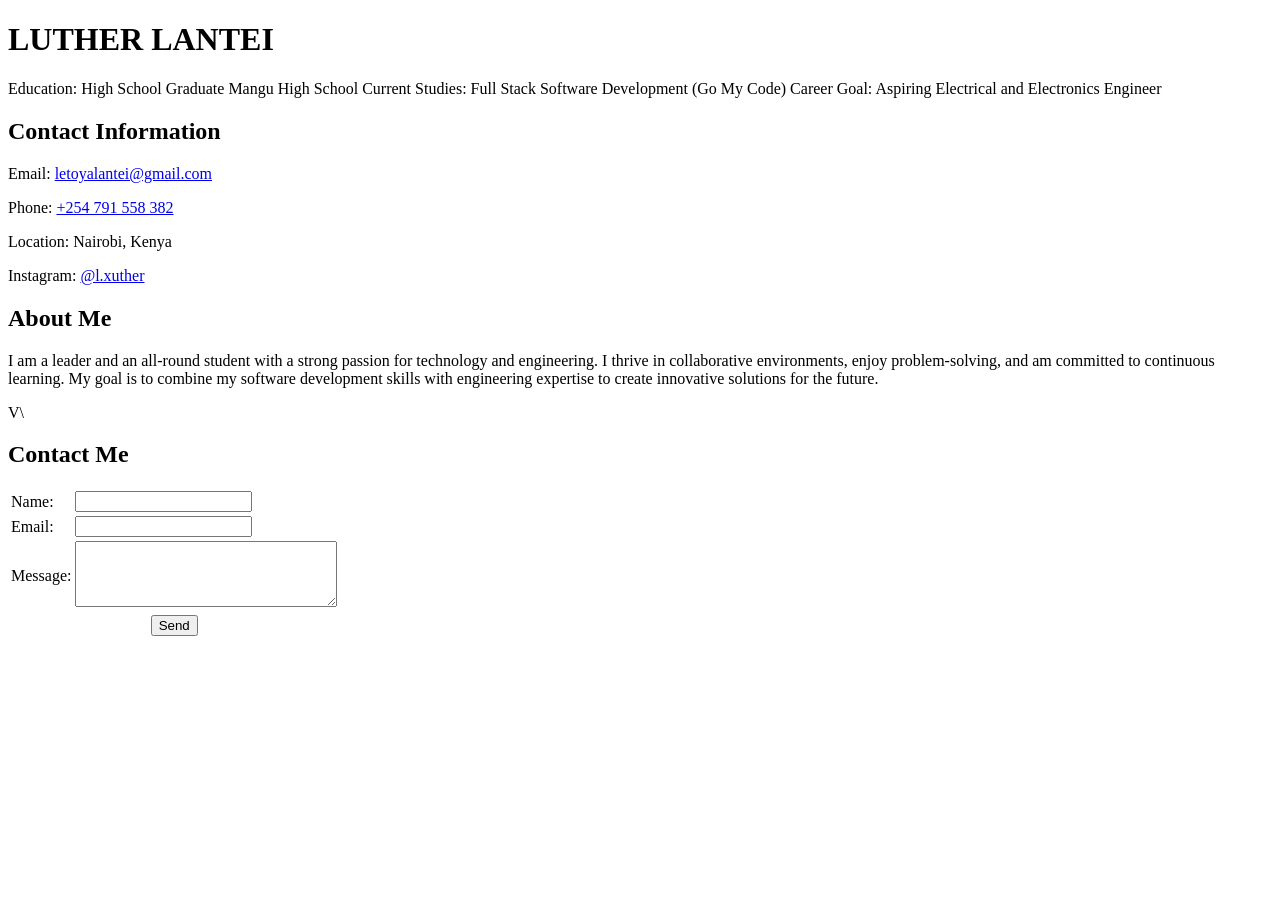
<file: Index.html>
<!doctype html>
<html lang="en">
  <head>
    <meta charset="UTF-8" />
    <meta name="viewport" content="width=device-width, initial-scale=1.0" />
    <title>Document</title>
  </head>
  <body>
    <h1>LUTHER LANTEI</h1>
    <p>
      Education: High School Graduate Mangu High School Current Studies: Full
      Stack Software Development (Go My Code) Career Goal: Aspiring Electrical
      and Electronics Engineer
    </p>
    <h2>Contact Information</h2>
    <p>
      Email: <a href="mailto:letoyalantei@gmail.com">letoyalantei@gmail.com</a>
    </p>
    <p>Phone: <a href="tel:+254791558382">+254 791 558 382</a></p>
    <p>Location: Nairobi, Kenya</p>
    <p>
      Instagram:
      <a href="https://instagram.com/l.xuther" target="_blank">@l.xuther</a>
    </p>

    <h2>About Me</h2>
    <p>
      I am a leader and an all-round student with a strong passion for
      technology and engineering. I thrive in collaborative environments, enjoy
      problem-solving, and am committed to continuous learning. My goal is to
      combine my software development skills with engineering expertise to
      create innovative solutions for the future.
    </p>
  </body>
  V\
  <h2>Contact Me</h2>

  <form
    action="mailto:letoyalantei@gmail.com"
    method="post"
    enctype="text/plain"
  >
    <table>
      <tr>
        <td><label for="name">Name:</label></td>
        <td><input type="text" id="name" name="name" required /></td>
      </tr>
      <tr>
        <td><label for="email">Email:</label></td>
        <td><input type="email" id="email" name="email" required /></td>
      </tr>
      <tr>
        <td><label for="message">Message:</label></td>
        <td>
          <textarea
            id="message"
            name="message"
            rows="4"
            cols="30"
            required
          ></textarea>
        </td>
      </tr>
      <tr>
        <td colspan="2" style="text-align: center">
          <button type="submit">Send</button>
        </td>
      </tr>
    </table>
  </form>
</html>
</file>
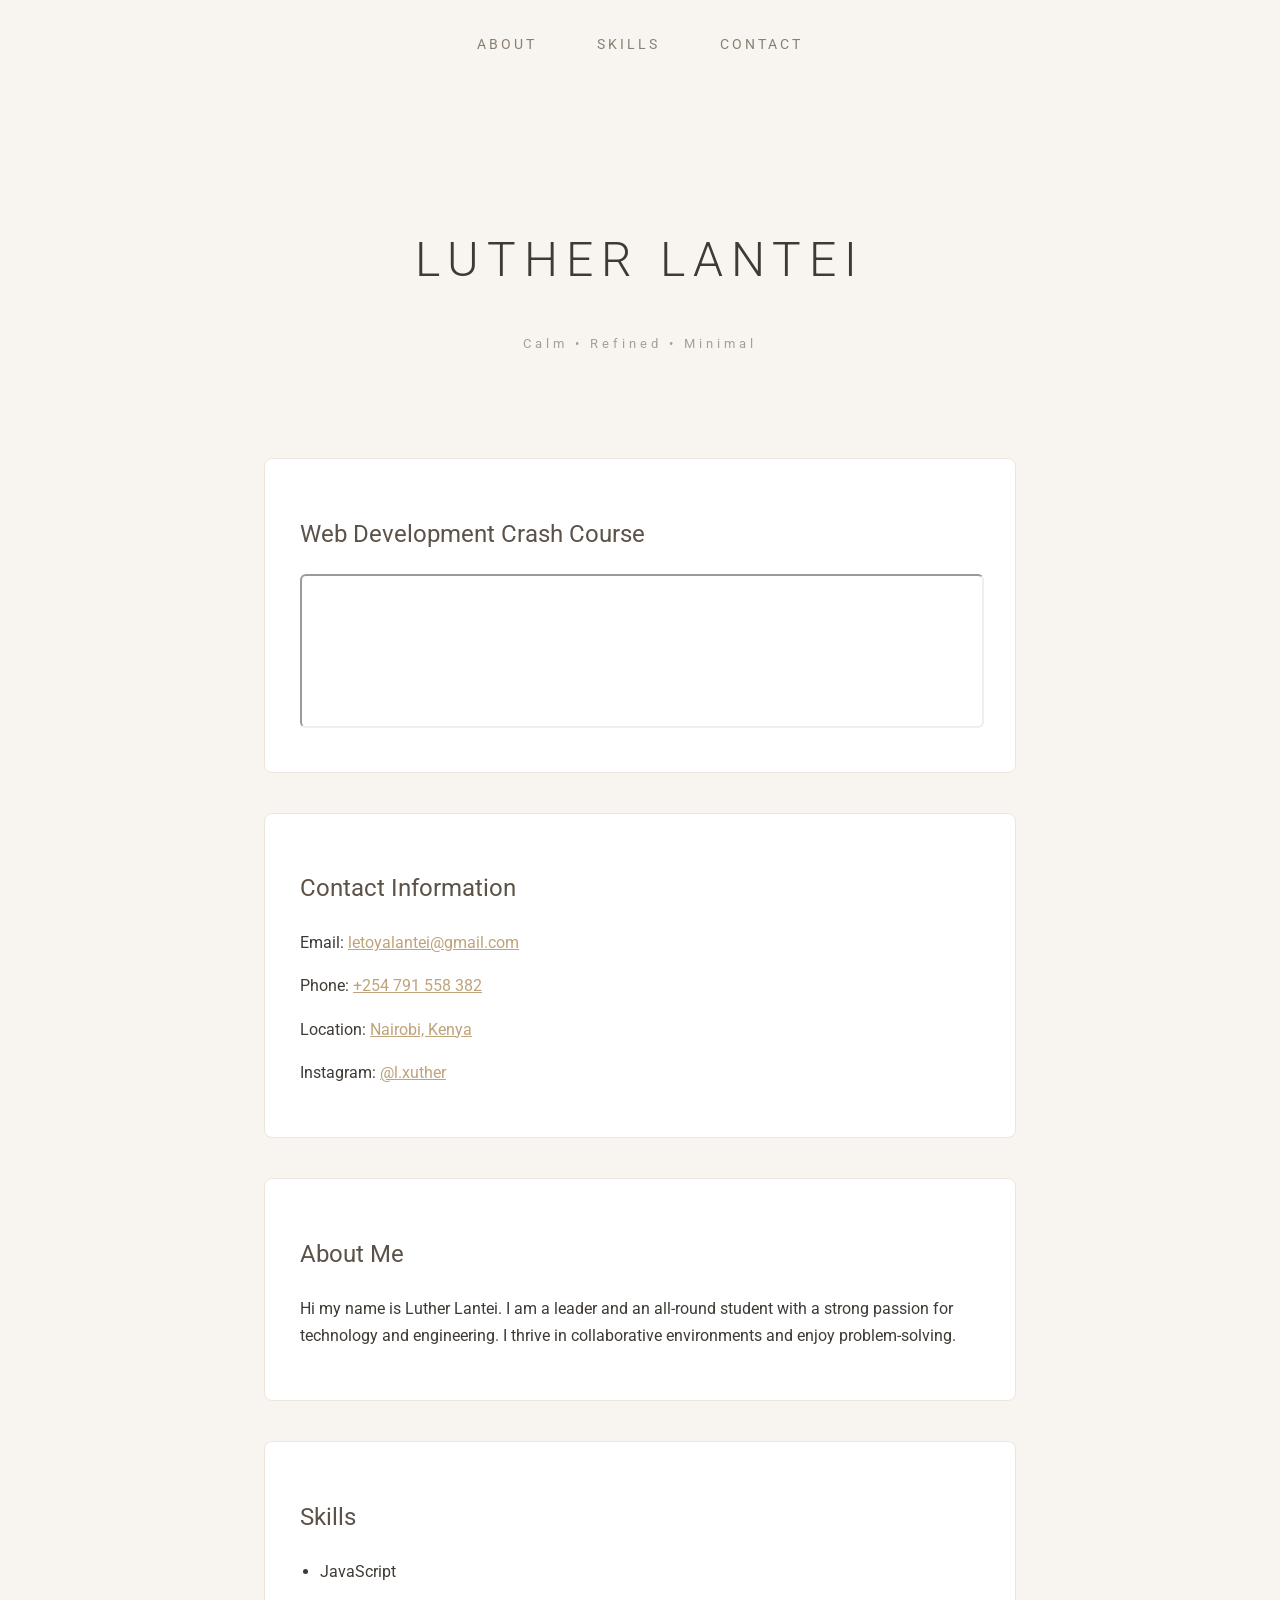
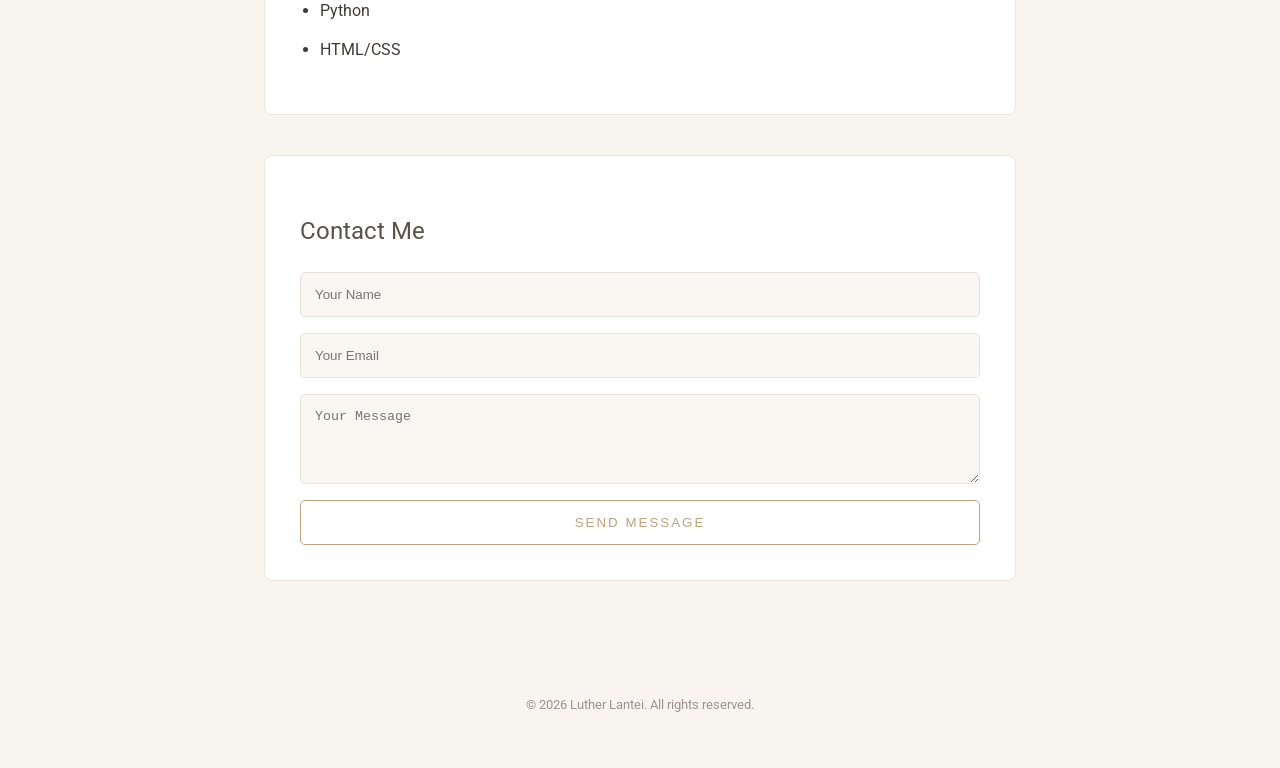
<file: index.html>
<!doctype html>
<html lang="en">
  <head>
    <meta charset="UTF-8" />
    <meta name="viewport" content="width=device-width, initial-scale=1.0" />
    <title>Luther Lantei Portfolio</title>

    <!-- Roboto Font -->
    <link
      href="https://fonts.googleapis.com/css2?family=Roboto:wght@300;400;500;700&display=swap"
      rel="stylesheet"
    />

    <!-- Link CSS -->
    <link rel="stylesheet" href="styles.css" />
  </head>

  <body>
    <!-- NAVBAR -->
    <nav class="navbar">
      <ul class="nav-list">
        <li><a href="#about-me">About</a></li>
        <li><a href="#my-projects">Skills</a></li>
        <li><a href="#contact">Contact</a></li>
      </ul>
    </nav>

    <!-- HEADER -->
    <header class="header">
      <h1 class="main-title">LUTHER LANTEI</h1>
      <p class="subtitle">Calm • Refined • Minimal</p>
    </header>

    <!-- VIDEO -->
    <section id="learning-video" class="card">
      <h2 class="section-title">Web Development Crash Course</h2>
      <iframe
        src="https://www.youtube.com/embed/qz0aGYrrlhU"
        allowfullscreen
      ></iframe>
    </section>

    <!-- CONTACT INFO -->
    <section id="contact-info" class="card">
      <h2 class="section-title">Contact Information</h2>
      <p>
        Email:
        <a href="mailto:letoyalantei@gmail.com">letoyalantei@gmail.com</a>
      </p>
      <p>Phone: <a href="tel:+254791558382">+254 791 558 382</a></p>
      <p>
        Location:
        <a href="https://www.google.com/maps?q=Nairobi,+Kenya" target="_blank"
          >Nairobi, Kenya</a
        >
      </p>
      <p>
        Instagram:
        <a href="https://instagram.com/l.xuther" target="_blank">@l.xuther</a>
      </p>
    </section>

    <!-- ABOUT -->
    <section id="about-me" class="card">
      <h2 class="section-title">About Me</h2>
      <p>
        Hi my name is Luther Lantei. I am a leader and an all-round student with
        a strong passion for technology and engineering. I thrive in
        collaborative environments and enjoy problem-solving.
      </p>
    </section>

    <!-- SKILLS -->
    <section id="my-projects" class="card">
      <h2 class="section-title">Skills</h2>
      <ul class="skills-list">
        <li>JavaScript</li>
        <li>Python</li>
        <li>HTML/CSS</li>
      </ul>
    </section>

    <!-- CONTACT FORM -->
    <section id="contact" class="card">
      <h2 class="section-title">Contact Me</h2>
      <form
        class="contact-form"
        action="mailto:letoyalantei@gmail.com"
        method="post"
      >
        <input type="text" placeholder="Your Name" required />
        <input type="email" placeholder="Your Email" required />
        <textarea placeholder="Your Message" rows="4" required></textarea>
        <button class="btn" type="submit">Send Message</button>
      </form>
    </section>

    <!-- FOOTER -->
    <footer class="footer">
      <p>&copy; 2026 Luther Lantei. All rights reserved.</p>
    </footer>
  </body>
</html>
</file>
<file: styles.css>
/* GLOBAL */
body {
  margin: 0;
  font-family: "Roboto", sans-serif;
  background: #f8f5f0;
  color: #3f3a34;
  line-height: 1.7;
}

/* NAVBAR (INLINE USING FLEX) */
.navbar {
  padding: 30px 0;
}

.nav-list {
  list-style: none;
  display: flex;
  justify-content: center;
  gap: 60px;
  margin: 0;
  padding: 0;
}

.nav-list a {
  text-decoration: none;
  color: #8a7f73;
  font-size: 0.85rem;
  letter-spacing: 3px;
  text-transform: uppercase;
}

.nav-list a:hover {
  color: #bfa37a;
}

/* HEADER */
.header {
  text-align: center;
  padding: 100px 20px 50px;
}

.main-title {
  font-size: 3rem;
  font-weight: 300;
  letter-spacing: 8px;
}

.subtitle {
  color: #a89f94;
  font-size: 0.8rem;
  letter-spacing: 4px;
}

/* CARDS */
.card {
  background: #ffffff;
  margin: 40px auto;
  padding: 35px;
  border-radius: 8px;
  width: 82%;
  max-width: 680px;
  border: 1px solid #eee6dc;
}

.section-title {
  margin-bottom: 20px;
  font-weight: 400;
  color: #5c5248;
}

/* VIDEO */
iframe {
  width: 100%;
  border-radius: 6px;
}

/* LIST */
.skills-list {
  padding-left: 20px;
}

.skills-list li {
  margin: 12px 0;
}

/* LINKS */
a {
  color: #bfa37a;
}

a:hover {
  color: #9d7f5a;
}

/* FORM */
.contact-form {
  display: flex;
  flex-direction: column;
  gap: 16px;
}

input,
textarea {
  padding: 14px;
  border: 1px solid #eae2d8;
  border-radius: 5px;
  background: #faf7f2;
}

.btn {
  background: transparent;
  border: 1px solid #bfa37a;
  color: #bfa37a;
  padding: 14px;
  border-radius: 5px;
  cursor: pointer;
  letter-spacing: 2px;
  text-transform: uppercase;
}

.btn:hover {
  background: #bfa37a;
  color: white;
}

/* FOOTER */
.footer {
  text-align: center;
  padding: 40px;
  margin-top: 60px;
  font-size: 0.8rem;
  color: #9e9488;
}
</file>
